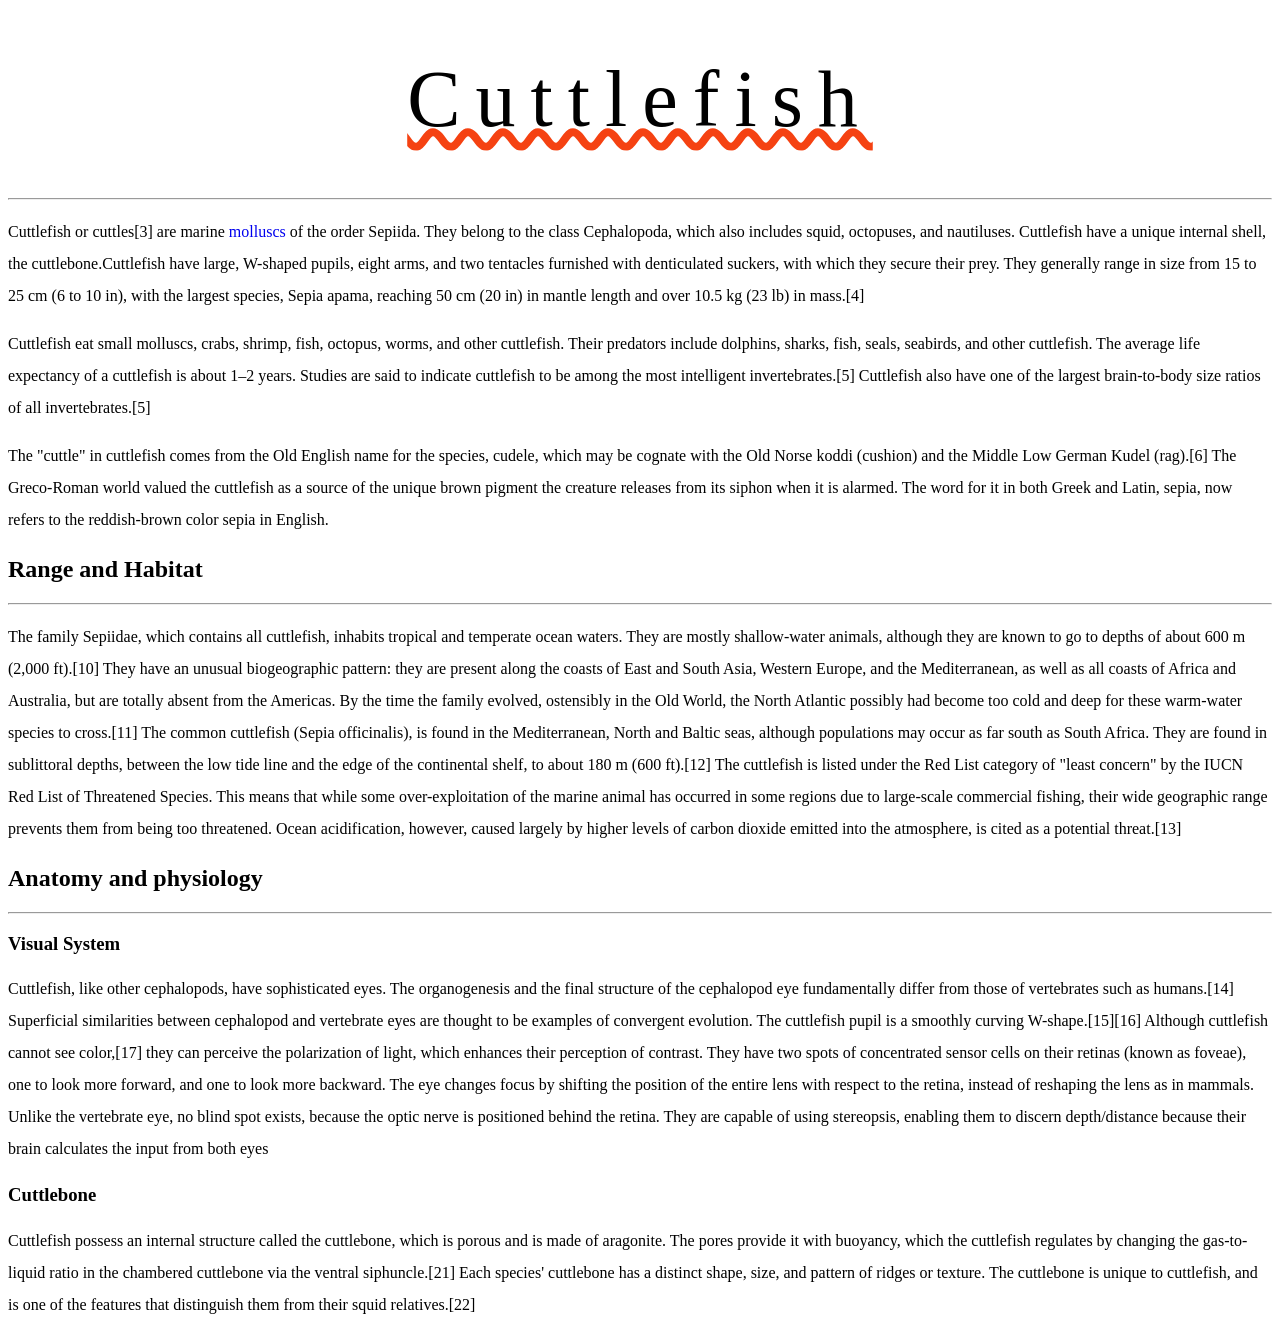
<file: index.html>
<!DOCTYPE html>
<html lang="en">

<head>
    <meta charset="UTF-8">
    <meta name="viewport" content="width=device-width, initial-scale=1.0">
    <title>CSS Text Properties</title>
    <link rel="stylesheet" href="index.css">
</head>

<body>
    <h1>Cuttlefish</h1>
    <hr>
    <p>
        Cuttlefish or cuttles[3] are marine <a href="#nowhere">molluscs</a> of the order Sepiida. They belong to the
        class Cephalopoda, which
        also includes squid, octopuses, and nautiluses. Cuttlefish have a unique internal shell, the
        cuttlebone.Cuttlefish have large, W-shaped pupils, eight arms, and two tentacles furnished with denticulated
        suckers, with which they secure their prey. They generally range in size from 15 to 25 cm (6 to 10 in), with the
        largest species, Sepia apama, reaching 50 cm (20 in) in mantle length and over 10.5 kg (23 lb) in mass.[4]
    </p>
    <p>
        Cuttlefish eat small molluscs, crabs, shrimp, fish, octopus, worms, and other cuttlefish. Their predators
        include
        dolphins, sharks, fish, seals, seabirds, and other cuttlefish. The average life expectancy of a cuttlefish is
        about
        1–2 years. Studies are said to indicate cuttlefish to be among the most intelligent invertebrates.[5] Cuttlefish
        also have one of the largest brain-to-body size ratios of all invertebrates.[5]
    </p>
    <p>
        The "cuttle" in cuttlefish comes from the Old English name for the species, cudele, which may be cognate with
        the
        Old Norse koddi (cushion) and the Middle Low German Kudel (rag).[6] The Greco-Roman world valued the cuttlefish
        as a
        source of the unique brown pigment the creature releases from its siphon when it is alarmed. The word for it in
        both
        Greek and Latin, sepia, now refers to the reddish-brown color sepia in English.
    </p>

    <h2>Range and Habitat</h2>
    <hr>
    <p>The family Sepiidae, which contains all cuttlefish, inhabits tropical and temperate ocean waters. They are mostly
        shallow-water animals, although they are known to go to depths of about 600 m (2,000 ft).[10] They have an
        unusual biogeographic pattern: they are present along the coasts of East and South Asia, Western Europe, and the
        Mediterranean, as well as all coasts of Africa and Australia, but are totally absent from the Americas. By the
        time the family evolved, ostensibly in the Old World, the North Atlantic possibly had become too cold and deep
        for these warm-water species to cross.[11] The common cuttlefish (Sepia officinalis), is found in the
        Mediterranean, North and Baltic seas, although populations may occur as far south as South Africa. They are
        found in sublittoral depths, between the low tide line and the edge of the continental shelf, to about 180 m
        (600 ft).[12] The cuttlefish is listed under the Red List category of "least concern" by the IUCN Red List of
        Threatened Species. This means that while some over-exploitation of the marine animal has occurred in some
        regions due to large-scale commercial fishing, their wide geographic range prevents them from being too
        threatened. Ocean acidification, however, caused largely by higher levels of carbon dioxide emitted into the
        atmosphere, is cited as a potential threat.[13]</p>

    <h2>Anatomy and physiology</h2>
    <hr>
    <h3>Visual System</h3>
    <p>Cuttlefish, like other cephalopods, have sophisticated eyes. The organogenesis and the final structure of the
        cephalopod eye fundamentally differ from those of vertebrates such as humans.[14] Superficial similarities
        between cephalopod and vertebrate eyes are thought to be examples of convergent evolution. The cuttlefish pupil
        is a smoothly curving W-shape.[15][16] Although cuttlefish cannot see color,[17] they can perceive the
        polarization of light, which enhances their perception of contrast. They have two spots of concentrated sensor
        cells on their retinas (known as foveae), one to look more forward, and one to look more backward. The eye
        changes focus by shifting the position of the entire lens with respect to the retina, instead of reshaping the
        lens as in mammals. Unlike the vertebrate eye, no blind spot exists, because the optic nerve is positioned
        behind the retina. They are capable of using stereopsis, enabling them to discern depth/distance because their
        brain calculates the input from both eyes</p>
    <h3>Cuttlebone</h3>
    <p>Cuttlefish possess an internal structure called the cuttlebone, which is porous and is made of aragonite. The
        pores provide it with buoyancy, which the cuttlefish regulates by changing the gas-to-liquid ratio in the
        chambered cuttlebone via the ventral siphuncle.[21] Each species' cuttlebone has a distinct shape, size, and
        pattern of ridges or texture. The cuttlebone is unique to cuttlefish, and is one of the features that
        distinguish them from their squid relatives.[22]</p>
</body>

</html>
</file>
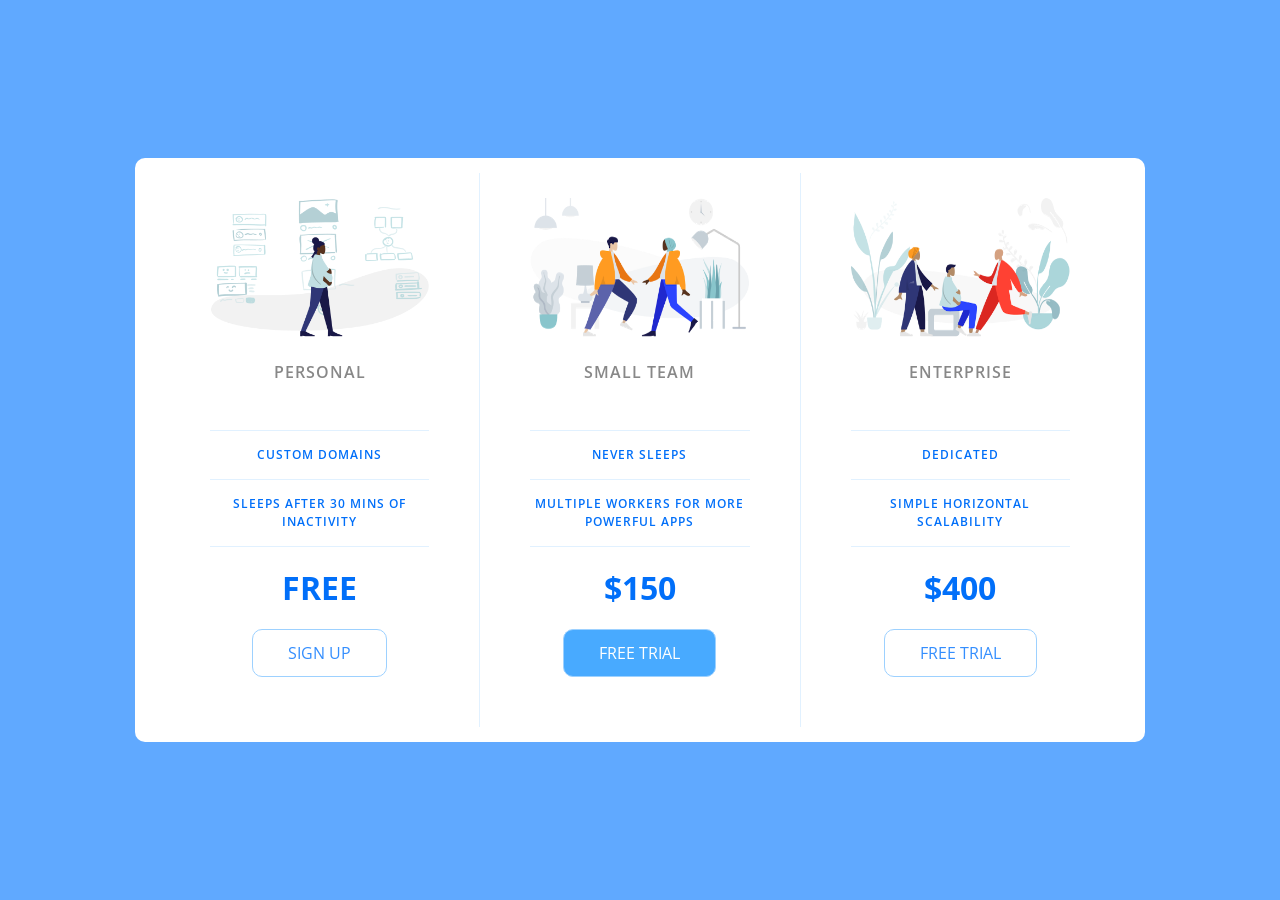
<file: PriceTableStarter/index.html>
<!DOCTYPE html>
<html lang="en">

<head>
    <meta charset="UTF-8">
    <meta name="viewport" content="width=device-width, initial-scale=1.0">
    <title>Price Tiers</title>
    <link rel="stylesheet" href="https://fonts.googleapis.com/css?family=Open+Sans:400,600,700">
    <link rel="stylesheet" href="app.css">
</head>

<body>
    <div class="panel pricing-table">

        <div class="pricing-plan">
            <img src="icons/icon1.png" alt="" class="pricing-img">
            <h2 class="pricing-header">Personal</h2>
            <ul class="pricing-features">
                <li class="pricing-features-item">Custom domains</li>
                <li class="pricing-features-item">Sleeps after 30 mins of inactivity</li>
            </ul>
            <span class="pricing-price">Free</span>
            <a href="#/" class="pricing-button">Sign up</a>
        </div>

        <div class="pricing-plan">
            <img src="icons/icon2.png" alt="" class="pricing-img">
            <h2 class="pricing-header">Small team</h2>
            <ul class="pricing-features">
                <li class="pricing-features-item">Never sleeps</li>
                <li class="pricing-features-item">Multiple workers for more powerful apps</li>
            </ul>
            <span class="pricing-price">$150</span>
            <a href="#/" class="pricing-button is-featured">Free trial</a>
        </div>

        <div class="pricing-plan">
            <img src="icons/icon3.png" alt="" class="pricing-img">
            <h2 class="pricing-header">Enterprise</h2>
            <ul class="pricing-features">
                <li class="pricing-features-item">Dedicated</li>
                <li class="pricing-features-item">Simple horizontal scalability</li>
            </ul>
            <span class="pricing-price">$400</span>
            <a href="#/" class="pricing-button">Free trial</a>
        </div>

    </div>

</body>

</html>
</file>
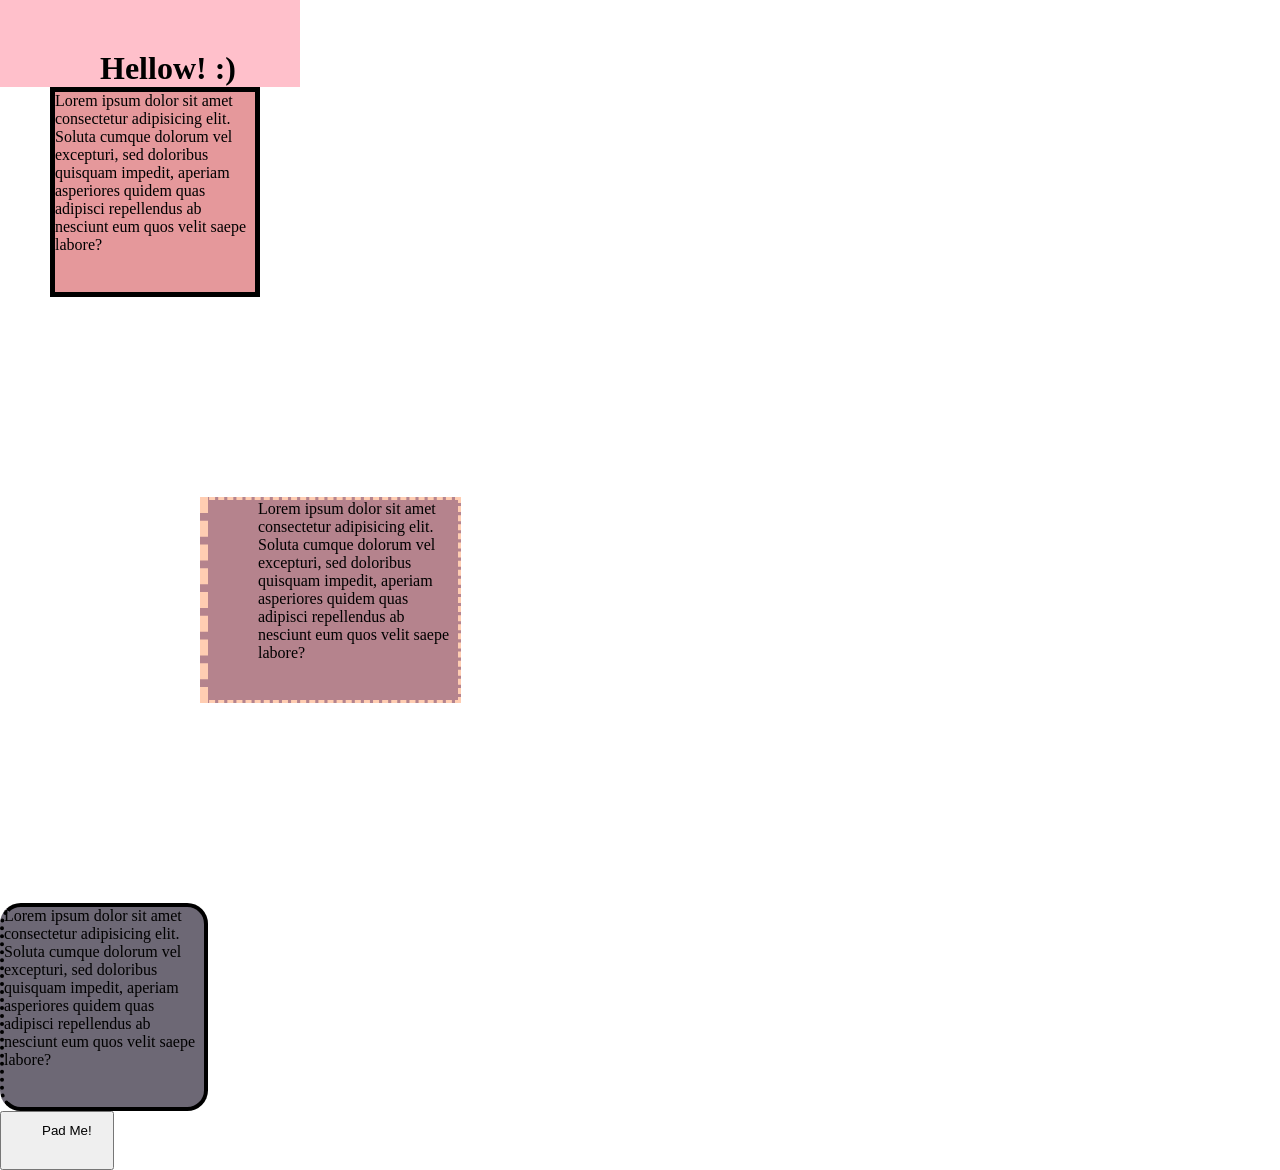
<file: box.html>
<!DOCTYPE html>
<html lang="en">

<head>
    <meta charset="UTF-8">
    <meta http-equiv="X-UA-Compatible" content="IE=edge">
    <meta name="viewport" content="width=device-width, initial-scale=1.0">
    <title>Box Model Demo</title>
    <link rel="stylesheet" href="box.css">
</head>

<body>
    <h1>Hellow! <span>:)</span></h1>
    <div id="one">
        Lorem ipsum dolor sit amet consectetur adipisicing elit. Soluta cumque dolorum vel excepturi, sed doloribus
        quisquam impedit, aperiam asperiores quidem quas adipisci repellendus ab nesciunt eum quos velit saepe labore?
    </div>
    <div id="two">
        Lorem ipsum dolor sit amet consectetur adipisicing elit. Soluta cumque dolorum vel excepturi, sed doloribus
        quisquam impedit, aperiam asperiores quidem quas adipisci repellendus ab nesciunt eum quos velit saepe labore?
    </div>
    <div id="three">
        Lorem ipsum dolor sit amet consectetur adipisicing elit. Soluta cumque dolorum vel excepturi, sed doloribus
        quisquam impedit, aperiam asperiores quidem quas adipisci repellendus ab nesciunt eum quos velit saepe labore?
    </div>

    <button>Pad Me!</button>

</body>

</html>
</file>
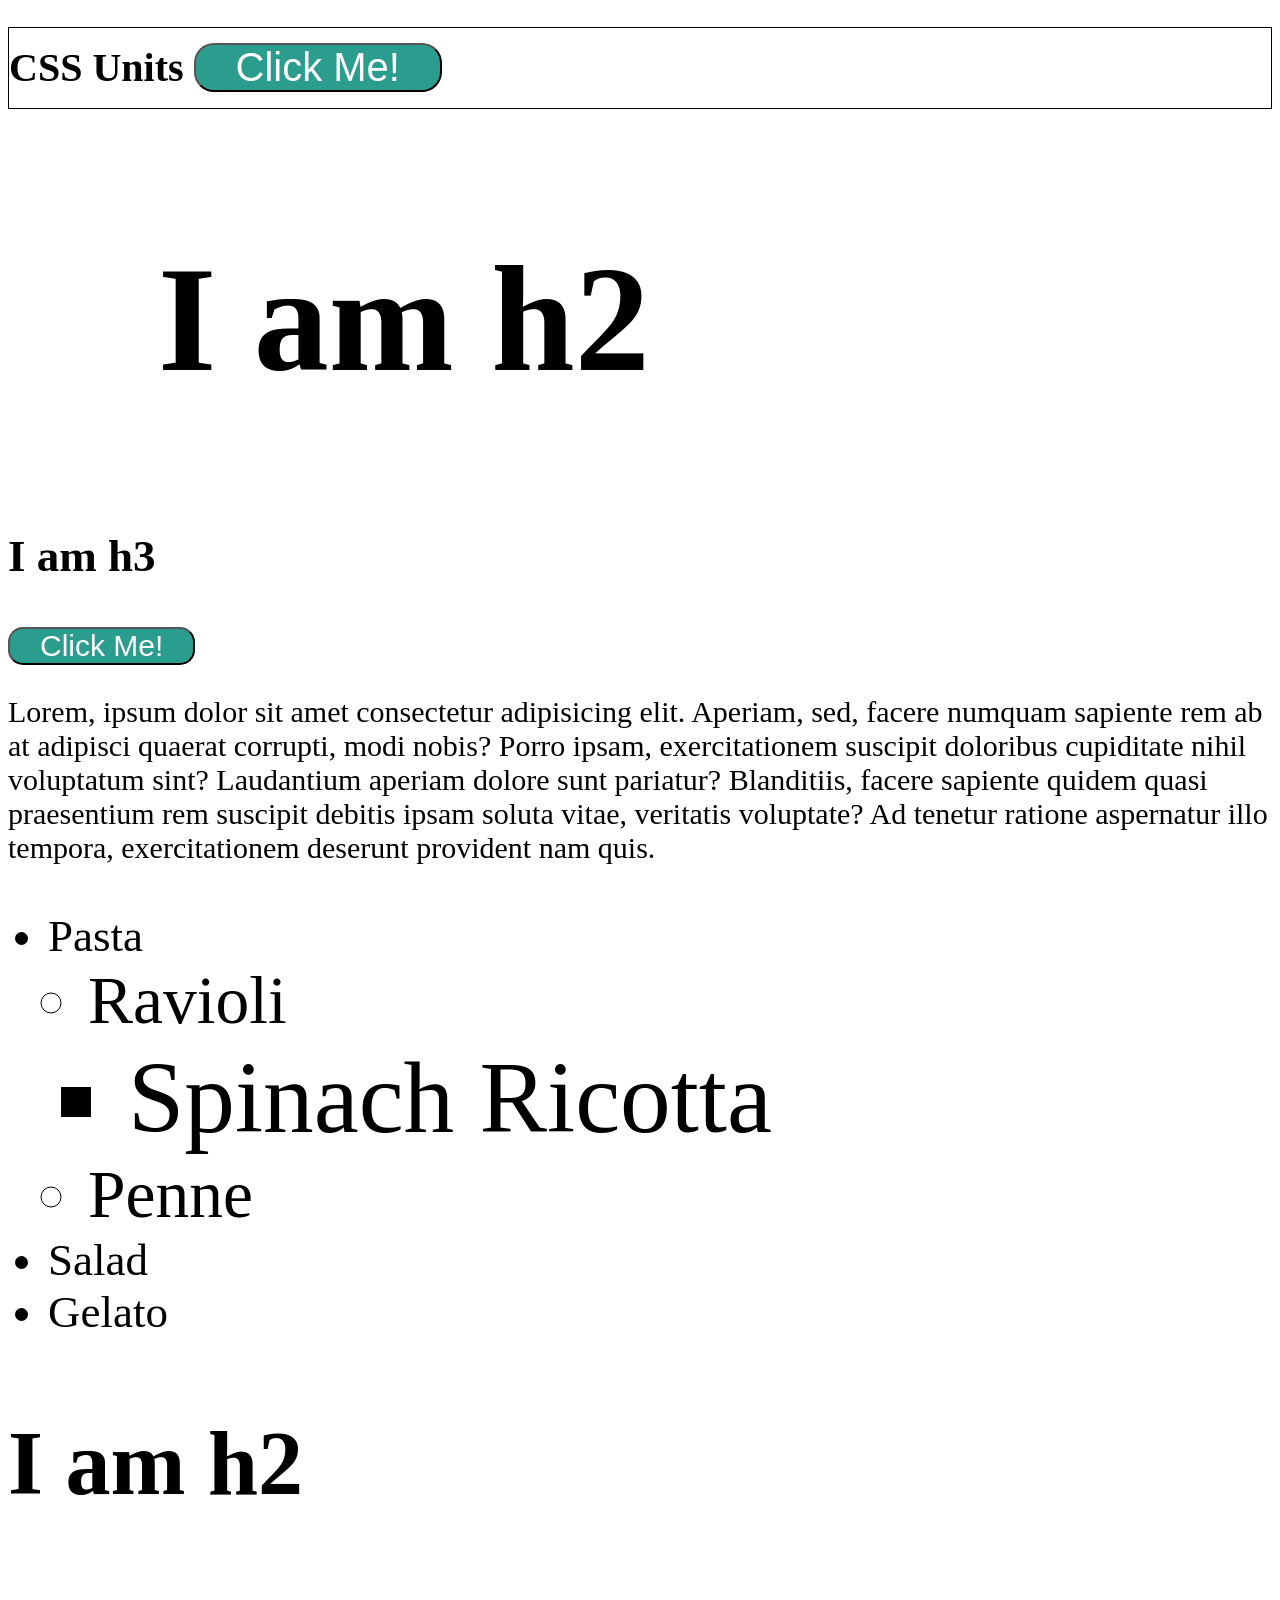
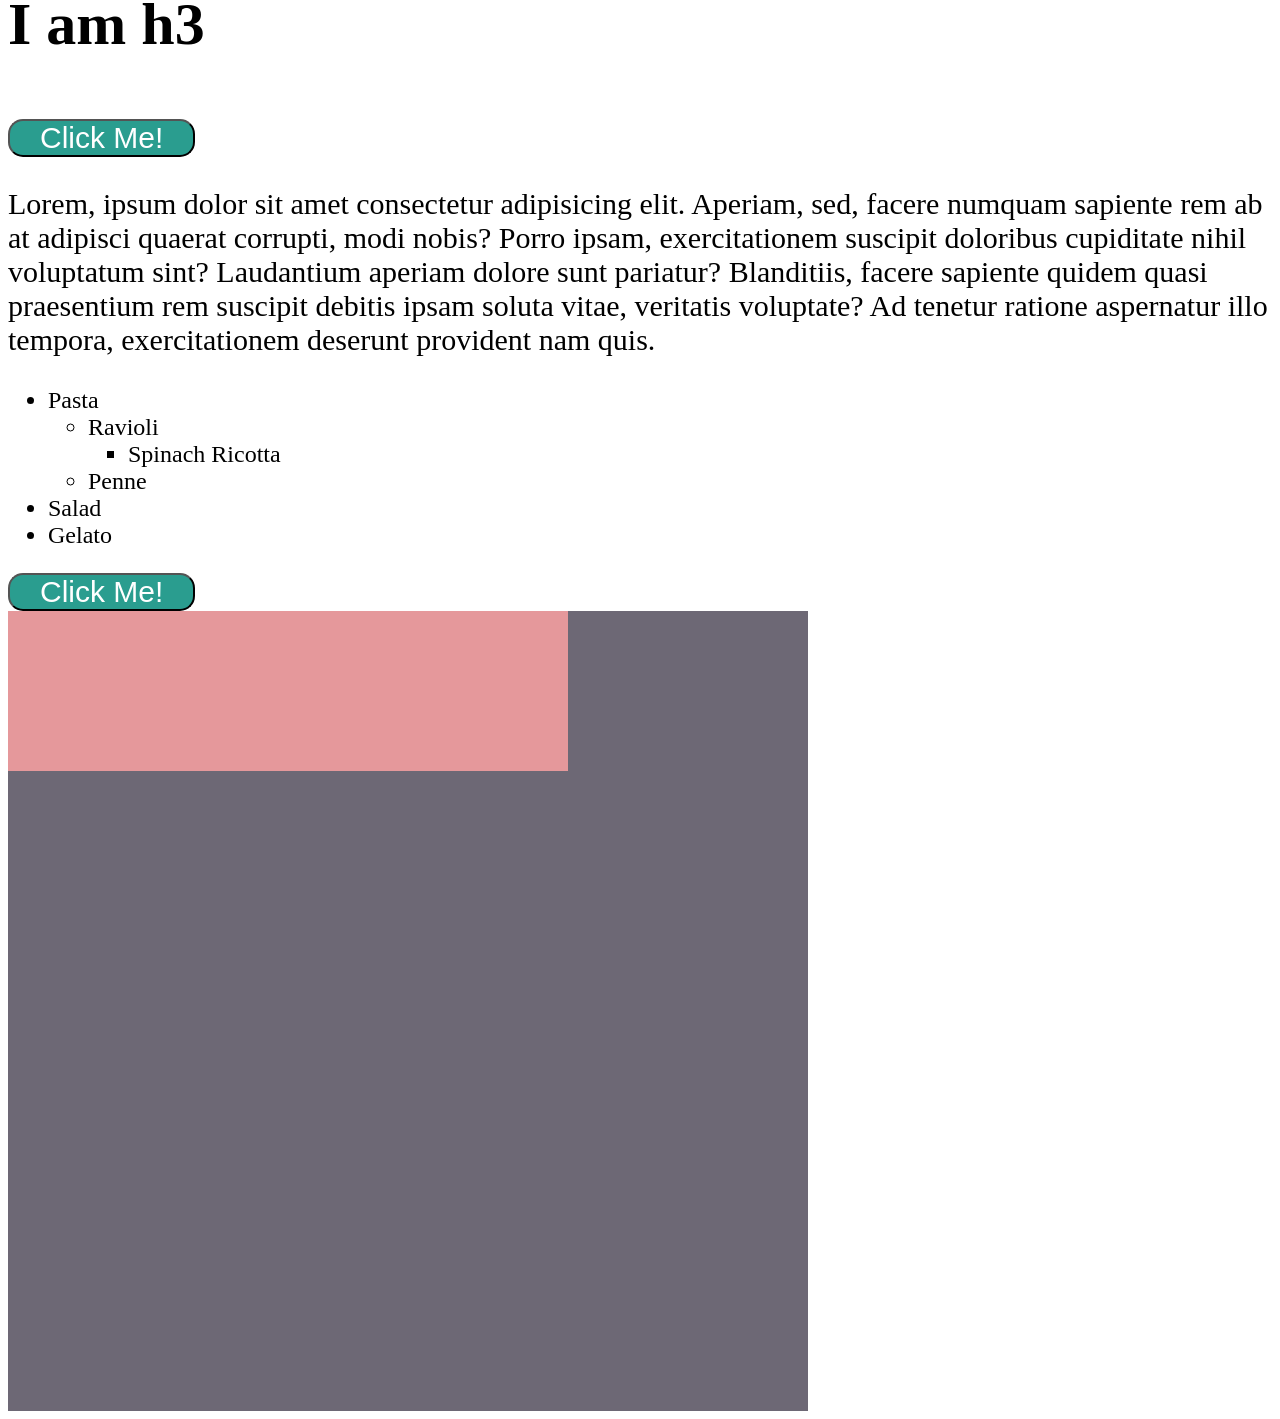
<file: CSS Units.html>
<!DOCTYPE html>
<html lang="en">

<head>
    <meta charset="UTF-8">
    <meta http-equiv="X-UA-Compatible" content="IE=edge">
    <meta name="viewport" content="width=device-width, initial-scale=1.0">
    <title>CSS Units</title>
    <link rel="stylesheet" href="CSS Units.css">
</head>

<body>
    <h1>CSS Units <button>Click Me!</button></h1>

    <article id="ems">
        <h2>I am h2</h2>
        <h3>I am h3</h3>
        <button>Click Me!</button>
        <p>Lorem, ipsum dolor sit amet consectetur adipisicing elit. Aperiam, sed, facere numquam sapiente rem ab at
            adipisci quaerat corrupti, modi nobis? Porro ipsam, exercitationem suscipit doloribus cupiditate nihil
            voluptatum sint?
            Laudantium aperiam dolore sunt pariatur? Blanditiis, facere sapiente quidem quasi praesentium rem suscipit
            debitis ipsam soluta vitae, veritatis voluptate? Ad tenetur ratione aspernatur illo tempora, exercitationem
            deserunt provident nam quis.</p>
        <ul>
            <li>
                Pasta
                <ul>
                    <li>
                        Ravioli
                        <ul>
                            <li>Spinach Ricotta</li>
                        </ul>
                    </li>
                    <li>Penne</li>
                </ul>
            </li>
            <li>Salad</li>
            <li>Gelato</li>
        </ul>
    </article>

    <article id="rems">
        <h2>I am h2</h2>
        <h3>I am h3</h3>
        <button>Click Me!</button>
        <p>Lorem, ipsum dolor sit amet consectetur adipisicing elit. Aperiam, sed, facere numquam sapiente rem ab at
            adipisci quaerat corrupti, modi nobis? Porro ipsam, exercitationem suscipit doloribus cupiditate nihil
            voluptatum sint?
            Laudantium aperiam dolore sunt pariatur? Blanditiis, facere sapiente quidem quasi praesentium rem suscipit
            debitis ipsam soluta vitae, veritatis voluptate? Ad tenetur ratione aspernatur illo tempora, exercitationem
            deserunt provident nam quis.</p>
        <ul>
            <li>
                Pasta
                <ul>
                    <li>
                        Ravioli
                        <ul>
                            <li>Spinach Ricotta</li>
                        </ul>
                    </li>
                    <li>Penne</li>
                </ul>
            </li>
            <li>Salad</li>
            <li>Gelato</li>
        </ul>
    </article>
    <button>Click Me!</button>
    <section id="percentages">
        <div></div>
    </section>

</body>

</html>
</file>
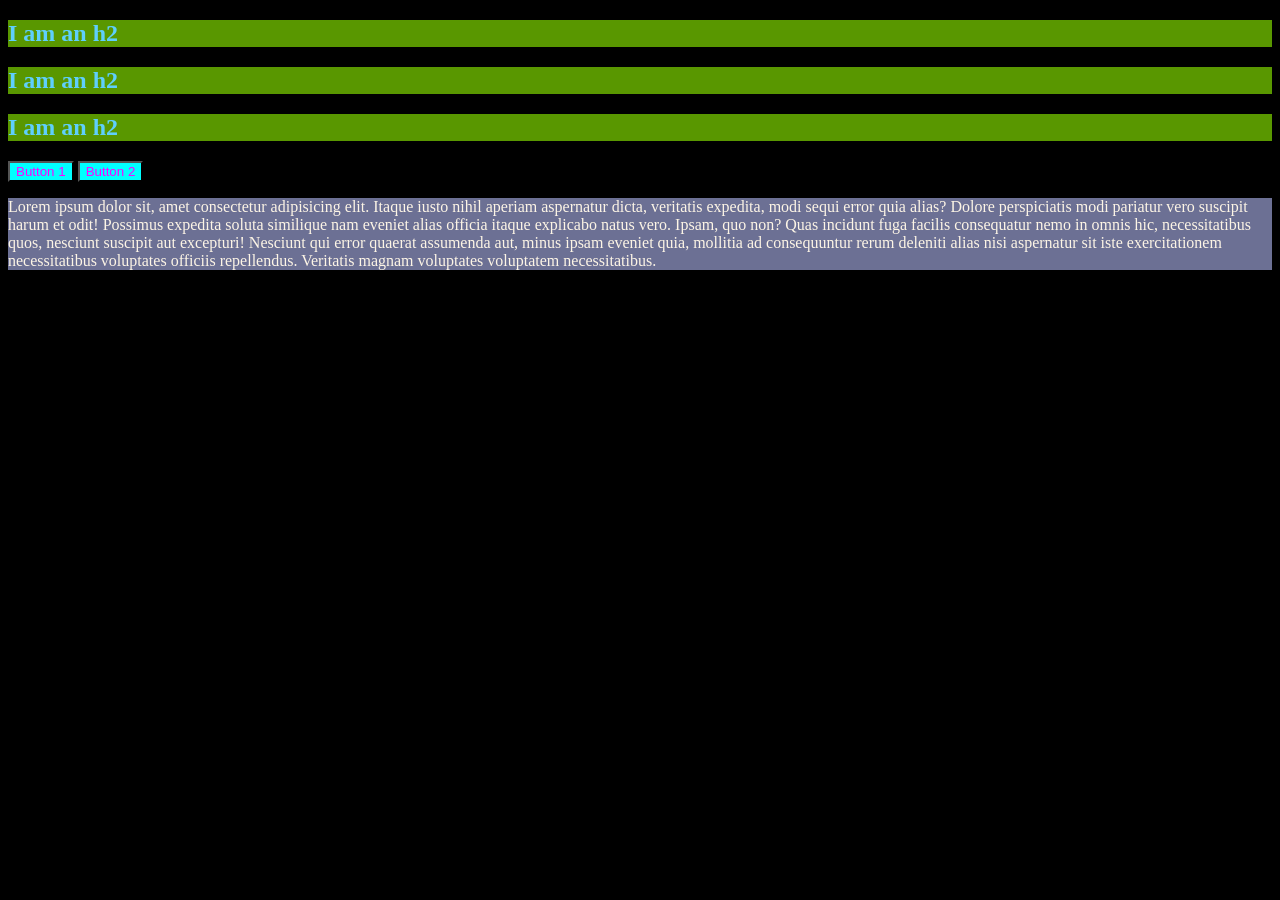
<file: css_intro.html>
<!DOCTYPE html>
<html lang="en">

<head>
    <meta charset="UTF-8">
    <meta http-equiv="X-UA-Compatible" content="IE=edge">
    <meta name="viewport" content="width=device-width, initial-scale=1.0">
    <title>CSS Intro</title>

    <link rel="stylesheet" href="css_intro.css">

    <!-- <style>
        h2 {
            color: palevioletred;
        }
    </style> -->
</head>

<body>
    <!-- INLINE STYLE BAD! -->
    <!-- <h1 style="color: purple">Hello World</h1>
    <button style="background-color: palegreen">I AM BUTTON</button> -->

    <h2>I am an h2</h2>
    <h2>I am an h2</h2>
    <h2>I am an h2</h2>
    <button>Button 1</button>
    <button>Button 2</button>
    <p>Lorem ipsum dolor sit, amet consectetur adipisicing elit. Itaque iusto nihil aperiam aspernatur dicta, veritatis
        expedita, modi sequi error quia alias? Dolore perspiciatis modi pariatur vero suscipit harum et odit!
        Possimus expedita soluta similique nam eveniet alias officia itaque explicabo natus vero. Ipsam, quo non? Quas
        incidunt fuga facilis consequatur nemo in omnis hic, necessitatibus quos, nesciunt suscipit aut excepturi!
        Nesciunt qui error quaerat assumenda aut, minus ipsam eveniet quia, mollitia ad consequuntur rerum deleniti
        alias nisi aspernatur sit iste exercitationem necessitatibus voluptates officiis repellendus. Veritatis magnam
        voluptates voluptatem necessitatibus.</p>
</body>

</html>
</file>
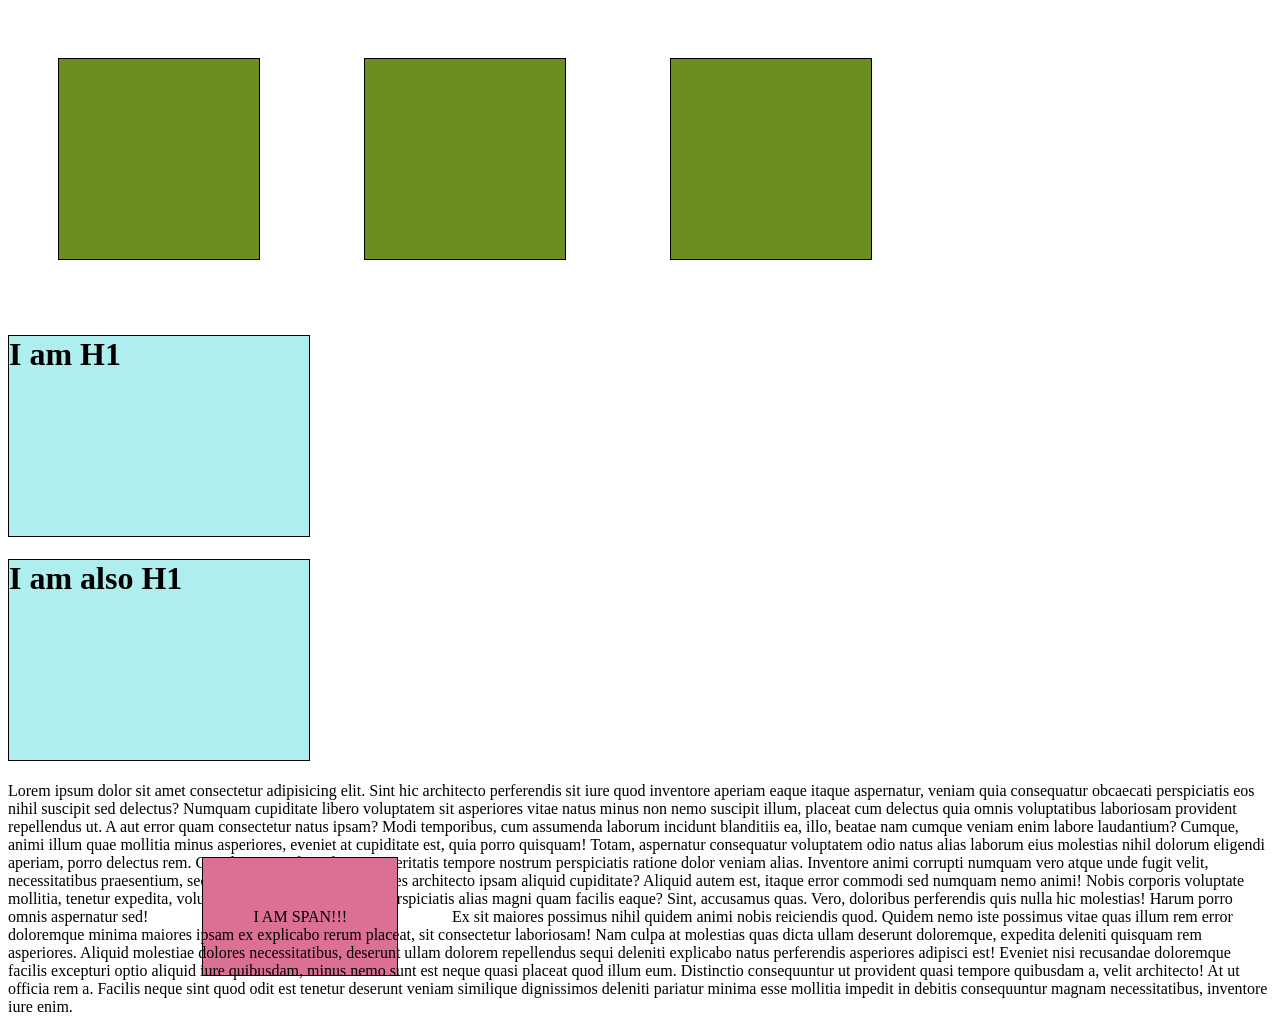
<file: Display.html>
<!DOCTYPE html>
<html lang="en">

<head>
    <meta charset="UTF-8">
    <meta http-equiv="X-UA-Compatible" content="IE=edge">
    <meta name="viewport" content="width=device-width, initial-scale=1.0">
    <title>Display</title>
    <link rel="stylesheet" href="Display.css">
</head>

<body>
    <div></div>
    <div></div>
    <div></div>
    <h1>I am H1</h1>
    <h1>I am also H1</h1>

    <p>Lorem ipsum dolor sit amet consectetur adipisicing elit. Sint hic architecto perferendis sit iure quod inventore
        aperiam eaque itaque aspernatur, veniam quia consequatur obcaecati perspiciatis eos nihil suscipit sed delectus?
        Numquam cupiditate libero voluptatem sit asperiores vitae natus minus non nemo suscipit illum, placeat cum
        delectus
        quia omnis voluptatibus laboriosam provident repellendus ut. A aut error quam consectetur natus ipsam?
        Modi temporibus, cum assumenda laborum incidunt blanditiis ea, illo, beatae nam cumque veniam enim labore
        laudantium? Cumque, animi illum quae mollitia minus asperiores, eveniet at cupiditate est, quia porro quisquam!
        Totam, aspernatur consequatur voluptatem odio natus alias laborum eius molestias nihil dolorum eligendi aperiam,
        porro delectus rem. Cupiditate iure fugit facere, a veritatis tempore nostrum perspiciatis ratione dolor veniam
        alias.
        Inventore animi corrupti numquam vero atque unde fugit velit, necessitatibus praesentium, sequi molestias error
        fuga, dolores architecto ipsam aliquid cupiditate? Aliquid autem est, itaque error commodi sed numquam nemo
        animi!
        Nobis corporis voluptate mollitia, tenetur expedita, voluptatibus maiores similique, perspiciatis alias magni
        quam
        facilis eaque? Sint, accusamus quas. Vero, doloribus perferendis quis nulla hic molestias! Harum porro omnis
        aspernatur sed!
        <span>I AM SPAN!!!</span>
        Ex sit maiores possimus nihil quidem animi nobis reiciendis quod. Quidem nemo iste possimus vitae quas illum rem
        error doloremque minima maiores ipsam ex explicabo rerum placeat, sit consectetur laboriosam!
        Nam culpa at molestias quas dicta ullam deserunt doloremque, expedita deleniti quisquam rem asperiores. Aliquid
        molestiae dolores necessitatibus, deserunt ullam dolorem repellendus sequi deleniti explicabo natus perferendis
        asperiores adipisci est!
        Eveniet nisi recusandae doloremque facilis excepturi optio aliquid iure quibusdam, minus nemo sunt est neque
        quasi
        placeat quod illum eum. Distinctio consequuntur ut provident quasi tempore quibusdam a, velit architecto!
        At ut officia rem a. Facilis neque sint quod odit est tenetur deserunt veniam similique dignissimos deleniti
        pariatur minima esse mollitia impedit in debitis consequuntur magnam necessitatibus, inventore iure enim.
    </p>
</body>

</html>
</file>
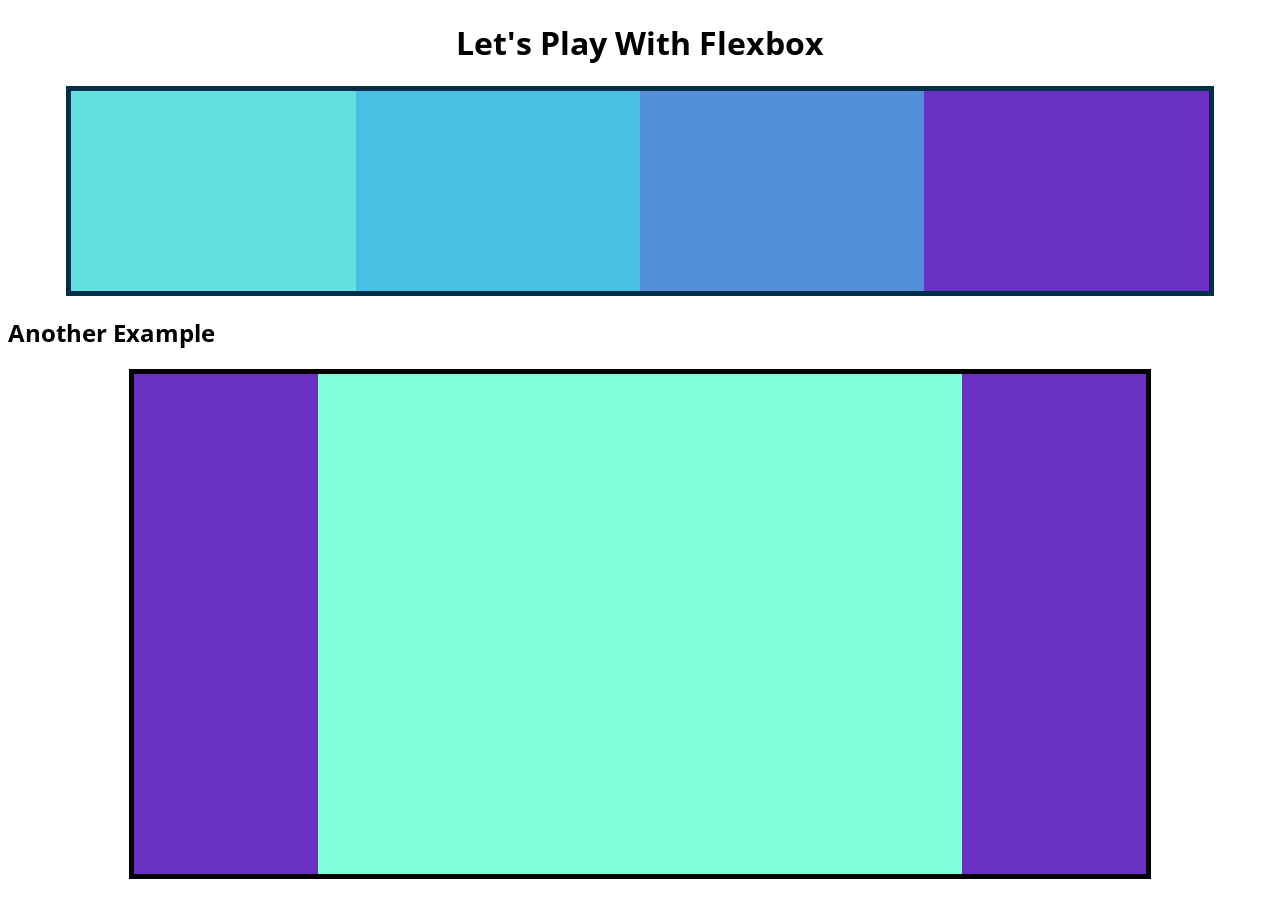
<file: flexbox.html>
<!DOCTYPE html>
<html lang="en">

<head>
    <meta charset="UTF-8">
    <meta name="viewport" content="width=device-width, initial-scale=1.0">
    <title>Flexbox Playground</title>
    <link href="https://fonts.googleapis.com/css2?family=Open+Sans:wght@300&display=swap" rel="stylesheet">

    <link rel="stylesheet" href="flexbox.css">
</head>

<body>
    <h1>Let's Play With Flexbox</h1>

    <section id="container">
        <div style="background-color: #80ffdb"></div>
        <div style="background-color: #64dfdf"></div>
        <div style="background-color: #48bfe3"></div>
        <div style="background-color: #5390d9"></div>
        <div style="background-color: #6930c3"></div>
    </section>

    <h2>Another Example</h2>
    <main>
        <section class="sidebar"></section>
        <section class="maincontent"></section>
        <section class="sidebar"></section>
    </main>
</body>

</html>
</file>
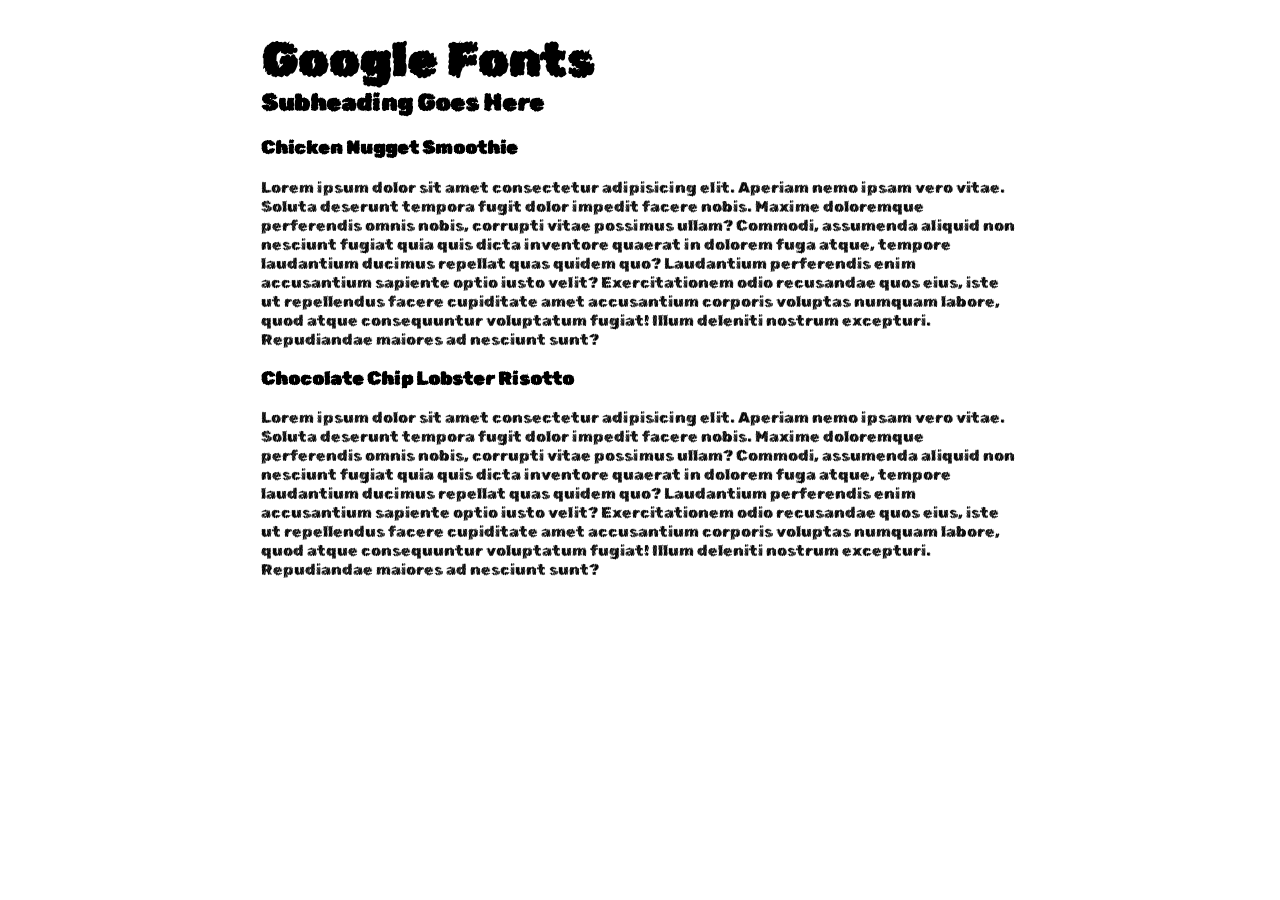
<file: GoogleFonts.html>
<!DOCTYPE html>
<html lang="en">

<head>
    <meta charset="UTF-8">
    <meta name="viewport" content="width=device-width, initial-scale=1.0">
    <title>Google Fonts</title>
    <link rel="preconnect" href="https://fonts.googleapis.com">
    <link rel="preconnect" href="https://fonts.gstatic.com" crossorigin>
    <link href="https://fonts.googleapis.com/css2?family=Rubik+Marker+Hatch&display=swap" rel="stylesheet">
    <link rel="stylesheet" href="GoogleFonts.css">
</head>

<body>
    <main>
        <h1>Google Fonts</h1>
        <h2>Subheading Goes Here</h2>

        <h3>Chicken Nugget Smoothie</h3>
        <p>Lorem ipsum dolor sit amet consectetur adipisicing elit. Aperiam nemo ipsam vero vitae. Soluta deserunt
            tempora
            fugit dolor impedit facere nobis. Maxime doloremque perferendis omnis nobis, corrupti vitae possimus ullam?
            Commodi, assumenda aliquid non nesciunt fugiat quia quis dicta inventore quaerat in dolorem fuga atque,
            tempore
            laudantium ducimus repellat quas quidem quo? Laudantium perferendis enim accusantium sapiente optio iusto
            velit?
            Exercitationem odio recusandae quos eius, iste ut repellendus facere cupiditate amet accusantium corporis
            voluptas numquam labore, quod atque consequuntur voluptatum fugiat! Illum deleniti nostrum excepturi.
            Repudiandae maiores ad nesciunt sunt?</p>

        <h3>Chocolate Chip Lobster Risotto</h3>
        <p>Lorem ipsum dolor sit amet consectetur adipisicing elit. Aperiam nemo ipsam vero vitae. Soluta deserunt
            tempora
            fugit dolor impedit facere nobis. Maxime doloremque perferendis omnis nobis, corrupti vitae possimus ullam?
            Commodi, assumenda aliquid non nesciunt fugiat quia quis dicta inventore quaerat in dolorem fuga atque,
            tempore
            laudantium ducimus repellat quas quidem quo? Laudantium perferendis enim accusantium sapiente optio iusto
            velit?
            Exercitationem odio recusandae quos eius, iste ut repellendus facere cupiditate amet accusantium corporis
            voluptas numquam labore, quod atque consequuntur voluptatum fugiat! Illum deleniti nostrum excepturi.
            Repudiandae maiores ad nesciunt sunt?</p>
    </main>
</body>

</html>
</file>
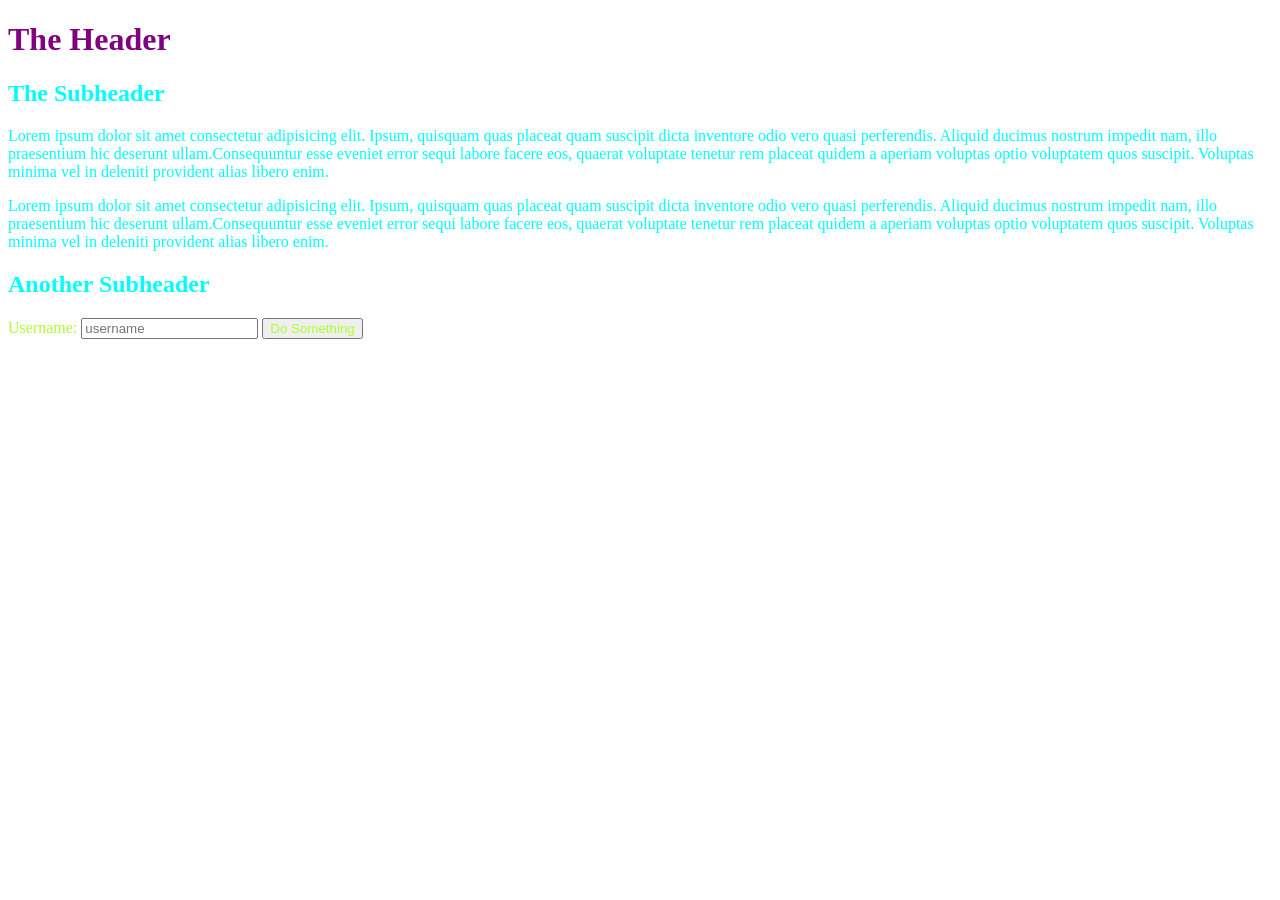
<file: inheritance.html>
<!DOCTYPE html>
<html lang="en">

<head>
    <meta charset="UTF-8">
    <meta name="viewport" content="width=device-width, initial-scale=1.0">
    <title>Inheritance Demo</title>
    <link rel="stylesheet" href="inheritance.css">
</head>

<body>
    <h1>The Header</h1>
    <section>
        <h2>The Subheader</h2>
        <p>Lorem ipsum dolor sit amet consectetur adipisicing elit. Ipsum, quisquam quas placeat quam suscipit dicta
            inventore odio vero quasi perferendis. Aliquid ducimus nostrum impedit nam, illo praesentium hic deserunt
            ullam.Consequuntur esse eveniet error sequi labore facere eos, quaerat voluptate tenetur rem placeat quidem
            a aperiam voluptas optio voluptatem quos suscipit. Voluptas minima vel in deleniti provident alias libero
            enim.</p>
        <p>Lorem ipsum dolor sit amet consectetur adipisicing elit. Ipsum, quisquam quas placeat quam suscipit dicta
            inventore odio vero quasi perferendis. Aliquid ducimus nostrum impedit nam, illo praesentium hic deserunt
            ullam.Consequuntur esse eveniet error sequi labore facere eos, quaerat voluptate tenetur rem placeat quidem
            a aperiam voluptas optio voluptatem quos suscipit. Voluptas minima vel in deleniti provident alias libero
            enim.</p>
    </section>
    <section>
        <h2>Another Subheader</h2>
        <form action="blah">
            <label for="username">Username:</label>
            <input type="text" placeholder="username" id="username">
            <button>Do Something</button>
        </form>
    </section>

</body>

</html>
</file>
<file: index.css>
h1 {
    text-align: center;
    font-weight: normal;
    text-decoration: #f54212 underline wavy;
    letter-spacing: 15px;
    font-size: 80px;
    font-family: Avant Garde, Calibri;
}

a {
    text-decoration: none;
}

p {
    line-height: 2;
}
</file>
<file: PriceTableStarter/app.css>
/* http://meyerweb.com/eric/tools/css/reset/ 
   v2.0 | 20110126
   License: none (public domain)
*/

html,
body,
div,
span,
applet,
object,
iframe,
h1,
h2,
h3,
h4,
h5,
h6,
p,
blockquote,
pre,
a,
abbr,
acronym,
address,
big,
cite,
code,
del,
dfn,
em,
img,
ins,
kbd,
q,
s,
samp,
small,
strike,
strong,
sub,
sup,
tt,
var,
b,
u,
i,
center,
dl,
dt,
dd,
ol,
ul,
li,
fieldset,
form,
label,
legend,
table,
caption,
tbody,
tfoot,
thead,
tr,
th,
td,
article,
aside,
canvas,
details,
embed,
figure,
figcaption,
footer,
header,
hgroup,
menu,
nav,
output,
ruby,
section,
summary,
time,
mark,
audio,
video {
    margin: 0;
    padding: 0;
    border: 0;
    font-size: 100%;
    font: inherit;
    vertical-align: baseline;
}

/* HTML5 display-role reset for older browsers */
article,
aside,
details,
figcaption,
figure,
footer,
header,
hgroup,
menu,
nav,
section {
    display: block;
}

body {
    line-height: 1;
}

ol,
ul {
    list-style: none;
}

blockquote,
q {
    quotes: none;
}

blockquote:before,
blockquote:after,
q:before,
q:after {
    content: '';
    content: none;
}

table {
    border-collapse: collapse;
    border-spacing: 0;
}

html {
    box-sizing: border-box;
    font-family: 'Open Sans', sans-serif;
}

body {
    background-color: #60a9ff;
    display: flex;
    justify-content: center;
    align-items: center;
    min-height: 100vh;
}

.panel {
    background-color: white;
    border-radius: 10px;
    padding: 15px 25px;
    width: 100%;
    max-width: 960px;
    display: flex;
    flex-direction: column;
    text-align: center;
    text-transform: uppercase;
}

.pricing-plan {
    border-bottom: 1px solid #e1f1ff;
}

.pricing-plan:last-child {
    border-bottom: none;
}

.pricing-img {
    margin-bottom: 25px;
    max-width: 100%;
}

.pricing-header {
    color: #888;
    font-weight: 600;
    letter-spacing: 1px;
}

.pricing-features {
    margin: 50px 0 25px;
    color: #016ff9;
}

.pricing-features-item {
    font-weight: 600;
    letter-spacing: 1px;
    font-size: 12px;
    line-height: 1.5;
    padding: 15px 0;
    border-top: 1px solid #e1f1ff;
}

.pricing-features-item:last-child {
    border-bottom: 1px solid #e1f1ff;
}

.pricing-price {
    color: #016ff9;
    display: block;
    font-size: 32px;
    font-weight: 700;
}

.pricing-button {
    border: 1px solid #9dd1ff;
    border-radius: 10px;
    color: #348efe;
    display: inline-block;
    padding: 15px 35px;
    text-decoration: none;
    margin: 25px 0;
    transition: background-color 200ms ease-in-out;
}

.pricing-button:hover,
.pricing-button:focus {
    background-color: #e1f1ff;
}

.pricing-button.is-featured {
    background-color: #48aaff;
    color: white;
}

.pricing-button.is-featured:hover,
.pricing-button.is-featured:focus {
    background-color: #48aaff;
    color: white;
}

@media(min-width: 900px) {
    .panel {
        flex-direction: row;
    }

    .pricing-plan {
        border-bottom: none;
        border-right: 1px solid #e1f1ff;
        padding: 25px 50px;
    }

    .pricing-plan:last-child {
        border-right: none;
    }


}
</file>
<file: box.css>
body {
    margin: 0;
}

div {
    width: 200px;
    height: 200px;
    background-color: #e5989b;
}

h1 {
    background-color: pink;
    width: 200px;
    padding-left: 100px;
    padding-top: 50px;
    margin: 0px;
}

#one {
    background-color: #e5989b;
    border-width: 5px;
    border-color: black;
    border-style: solid;
    /* box-sizing: border-box; */
    margin-left: 50px;
    margin-bottom: 100px;
}

#two {
    background-color: #b5838d;
    border-width: 3px;
    border-style: dashed;
    border-color: #ffcdb2;
    border-left-width: 8px;
    padding-left: 50px;
    margin: 200px;
}

#three {
    background-color: #6d6875;
    border: 4px solid black;
    border-left-style: dotted;
    border-radius: 10%;
}

button {
    padding: 10px 20px 30px 40px;
}
</file>
<file: CSS Units.css>
html {
    font-size: 30px;
}

#percentages {
    background-color: #6d6875;
    width: 800px;
    height: 800px;
}

#percentages div {
    background-color: #e5989b;
    width: 70%;
    height: 20%;
}

h1 {
    font-size: 40px;
    border: 1px solid black;
    line-height: 200%;
}

#ems h2 {
    font-size: 5em;
    margin-left: 1em;
}

#ems h3 {
    font-size: 1.5em;
}

#ems p {
    font-size: 1em;
}

#ems {
    font-size: 1em;
}

button {
    font-size: 1em;
    padding: 0 1em;
    border-radius: 0.5em;
    background-color: #2a9d8f;
    color: white;
}

#ems ul {
    font-size: 1.5em;
}

#rems h2 {
    font-size: 3rem;
}

#rems h3 {
    font-size: 2rem;
}

#rems ul {
    font-size: 0.8rem;
}
</file>
<file: css_intro.css>
h2 {
    color: #5FCFFC;
    background-color: rgb(89, 151, 0);
}

button {
    color: magenta;
    background-color: cyan;
}

p {
    color: oldlace;
    background: #6c7094;
}

body {
    background-color: #000000;
}
</file>
<file: Display.css>
span {
    background-color: palevioletred;
    border: 1px solid black;
    width: 500px;
    padding: 50px;
    margin: 50px;
}

h1 {
    background-color: paleturquoise;
    border: 1px solid black;
    width: 300px;
    height: 200px;
}

div {
    height: 200px;
    width: 200px;
    background-color: olivedrab;
    border: 1px solid black;
    display: inline-block;
    margin: 50px;
}
</file>
<file: flexbox.css>
body {
    font-family: 'Open Sans', sans-serif;
}

h1 {
    text-align: center;
}

#container {
    background-color: #003049;
    width: 90%;
    /* height: 500px; */
    margin: 0 auto;
    border: 5px solid #003049;
    display: flex;
    flex-direction: row;
    justify-content: center;
    /* flex-wrap: wrap; */
    /* align-content: space-between; */
    /* justify-content: space-between; */
    /* flex-wrap: wrap; */
}

#container div {
    width: 200px;
    height: 200px;
    /* max-width: 300px; */
    text-align: center;
    flex-basis: 600px;
}

div:nth-of-type(1) {
    flex-grow: 1;
    flex-shrink: 3;
}

div:nth-of-type(5) {
    flex-grow: 2;
}


/* div:nth-of-type(5) {
    align-self: flex-start;
} */


main {
    width: 80%;
    margin: 0 auto;
    border: 5px solid black;
    height: 500px;
    display: flex;
}

main .sidebar {
    background-color: #6930c3;
    flex: 1 2 300px;
}

main .maincontent {
    background-color: #80ffdb;
    flex: 2 1 800px;
}
</file>
<file: GoogleFonts.css>
body {
    font-family: 'Rubik Marker Hatch', cursive;
}

main {
    width: 60%;
    margin: 0 auto;
}

h1 {
    font-size: 3rem;
    margin-bottom: 0;
}

h1+h2 {
    margin-top: 0;
}

h1+h2+h3 {
    font-weight: 100%;
}
</file>
<file: inheritance.css>
body {
    color: purple;
}

section {
    color: aqua;
}

form {
    color: greenyellow;
}

button {
    color: inherit;
}
</file>
